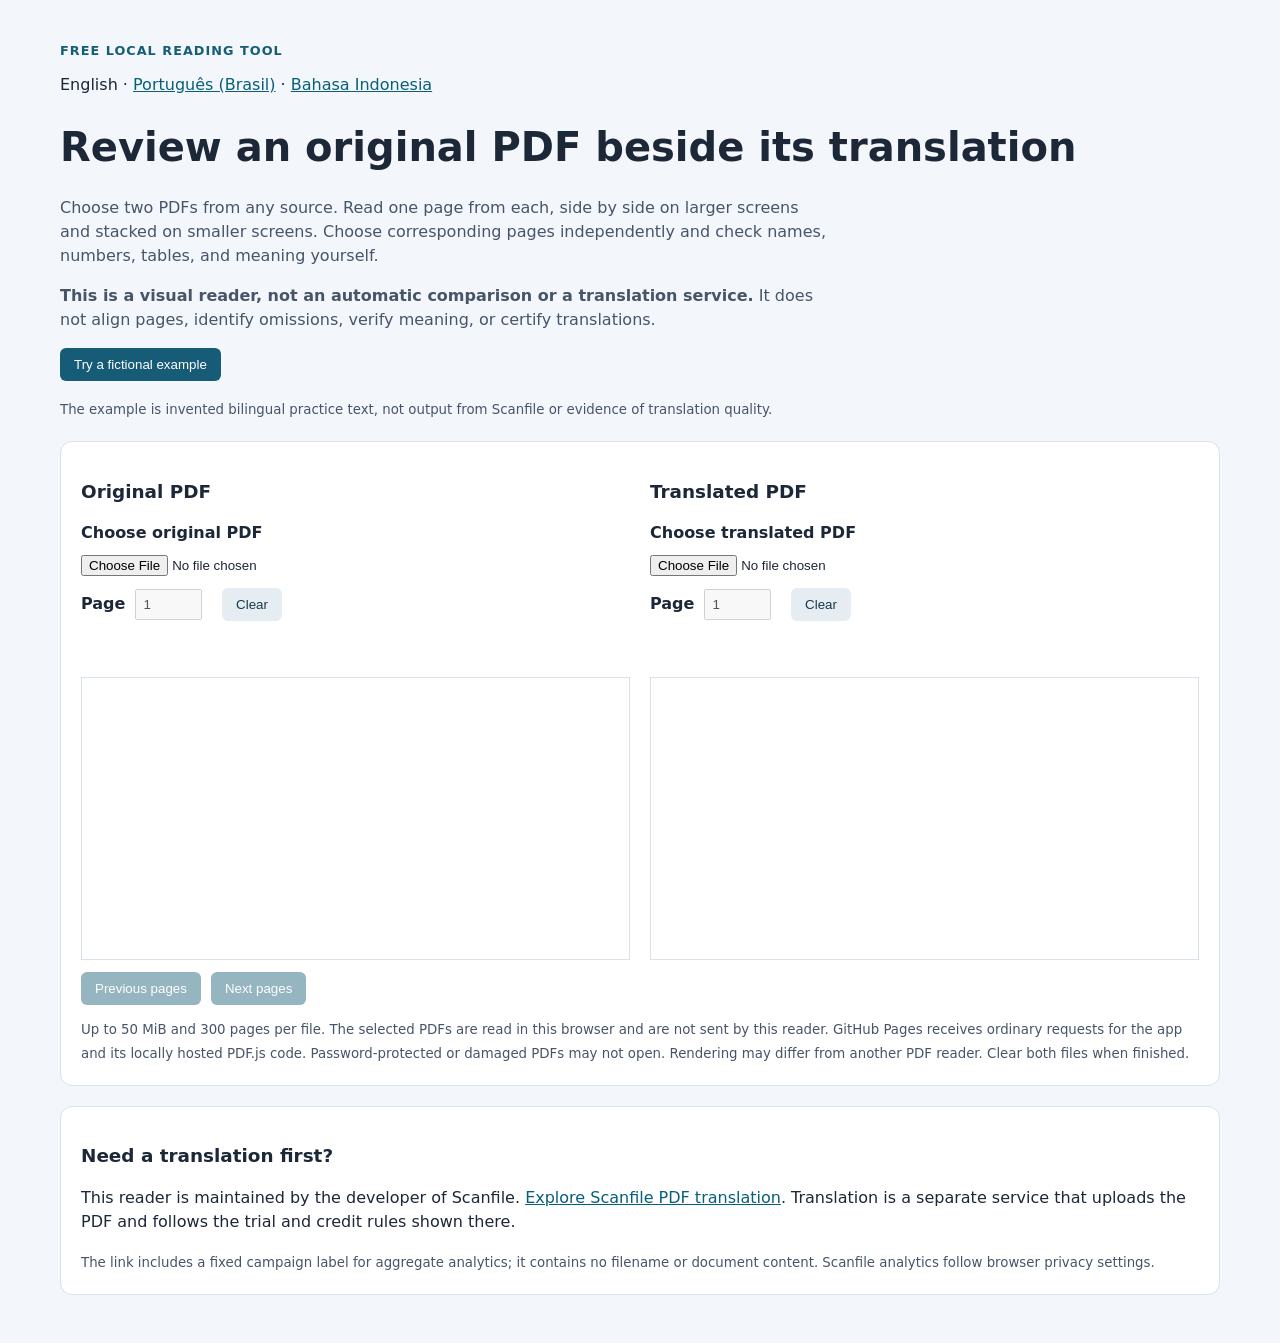
<file: docs/index.html>
<!doctype html>
<html lang="en"><head><meta charset="utf-8"><meta name="viewport" content="width=device-width,initial-scale=1"><meta name="robots" content="noindex, follow"><meta name="description" content="Read an original PDF alongside a translated PDF in your browser for manual review."><title>PDF translation review — side-by-side reader</title><style>:root{font:16px/1.5 system-ui,sans-serif;color:#1c2737;background:#f3f6fa}*{box-sizing:border-box}body{margin:0}main{max-width:1200px;margin:auto;padding:28px 20px}h1{font-size:clamp(1.7rem,4vw,2.5rem);line-height:1.15}h2{font-size:1.15rem}.intro{max-width:76ch;color:#475569}.tag{font-size:.8rem;letter-spacing:.08em;text-transform:uppercase;color:#155e75;font-weight:700}.panel{background:white;border:1px solid #d9e1ea;border-radius:12px;padding:20px;margin:20px 0}.grid{display:grid;grid-template-columns:repeat(2,minmax(0,1fr));gap:20px}.sheet{border:1px solid #d9e1ea;background:white;overflow:auto;min-height:80px;padding:8px}.sheet canvas{display:block;width:100%;height:auto}label{display:block;font-weight:600}input[type=file]{display:block;width:100%;margin:10px 0}input[type=number]{width:5em;padding:6px}button{background:#175c76;color:white;border:0;border-radius:6px;padding:9px 14px;cursor:pointer}button:disabled{opacity:.45;cursor:default}.secondary{background:#e6edf2;color:#17384a}.controls{display:flex;align-items:center;gap:10px;flex-wrap:wrap;margin:12px 0}.status{min-height:1.5em;color:#6b3540}a{color:#075f7a}small{color:#475569}@media(max-width:700px){.grid{grid-template-columns:1fr}}</style></head><body><main>
<p class="tag">Free local reading tool</p><nav aria-label="Language">English · <a href="pt-br.html" hreflang="pt-BR">Português (Brasil)</a> · <a href="id.html" hreflang="id">Bahasa Indonesia</a></nav><h1>Review an original PDF beside its translation</h1><p class="intro">Choose two PDFs from any source. Read one page from each, side by side on larger screens and stacked on smaller screens. Choose corresponding pages independently and check names, numbers, tables, and meaning yourself.</p><p class="intro"><strong>This is a visual reader, not an automatic comparison or a translation service.</strong> It does not align pages, identify omissions, verify meaning, or certify translations.</p>
<p id="reader-loading" role="status">Loading the PDF reader. If controls remain unavailable, check your connection and reload.</p><p><button id="try-example" type="button" disabled>Try a fictional example</button></p><p class="intro"><small>The example is invented bilingual practice text, not output from Scanfile or evidence of translation quality.</small></p>
<section class="panel" aria-label="PDF review"><div class="grid">
<div><h2>Original PDF</h2><label for="original-file">Choose original PDF</label><input id="original-file" type="file" disabled accept=".pdf,application/pdf"><div class="controls"><label for="original-page">Page</label><input id="original-page" type="number" min="1" value="1" disabled><span id="original-total"></span><button class="secondary" id="original-clear" type="button">Clear</button></div><p class="status" role="status" id="original-status"></p><div class="sheet"><canvas id="original-canvas" aria-label="Original PDF page"></canvas></div></div>
<div><h2>Translated PDF</h2><label for="translated-file">Choose translated PDF</label><input id="translated-file" type="file" disabled accept=".pdf,application/pdf"><div class="controls"><label for="translated-page">Page</label><input id="translated-page" type="number" min="1" value="1" disabled><span id="translated-total"></span><button class="secondary" id="translated-clear" type="button">Clear</button></div><p class="status" role="status" id="translated-status"></p><div class="sheet"><canvas id="translated-canvas" aria-label="Translated PDF page"></canvas></div></div></div>
<div class="controls"><button id="previous" type="button" disabled>Previous pages</button><button id="next" type="button" disabled>Next pages</button></div><small>Up to 50 MiB and 300 pages per file. The selected PDFs are read in this browser and are not sent by this reader. GitHub Pages receives ordinary requests for the app and its locally hosted PDF.js code. Password-protected or damaged PDFs may not open. Rendering may differ from another PDF reader. Clear both files when finished.</small></section>
<section class="panel"><h2>Need a translation first?</h2><p>This reader is maintained by the developer of Scanfile. <a href="https://scanfile.online/tools/pdf-translator?sf_campaign=github_pdf_review" target="_blank" rel="noopener noreferrer">Explore Scanfile PDF translation</a>. Translation is a separate service that uploads the PDF and follows the trial and credit rules shown there.</p><small>The link includes a fixed campaign label for aggregate analytics; it contains no filename or document content. Scanfile analytics follow browser privacy settings.</small></section></main>
<script type="module" src="reader.js?v=20261119a"></script></body></html>
</file>
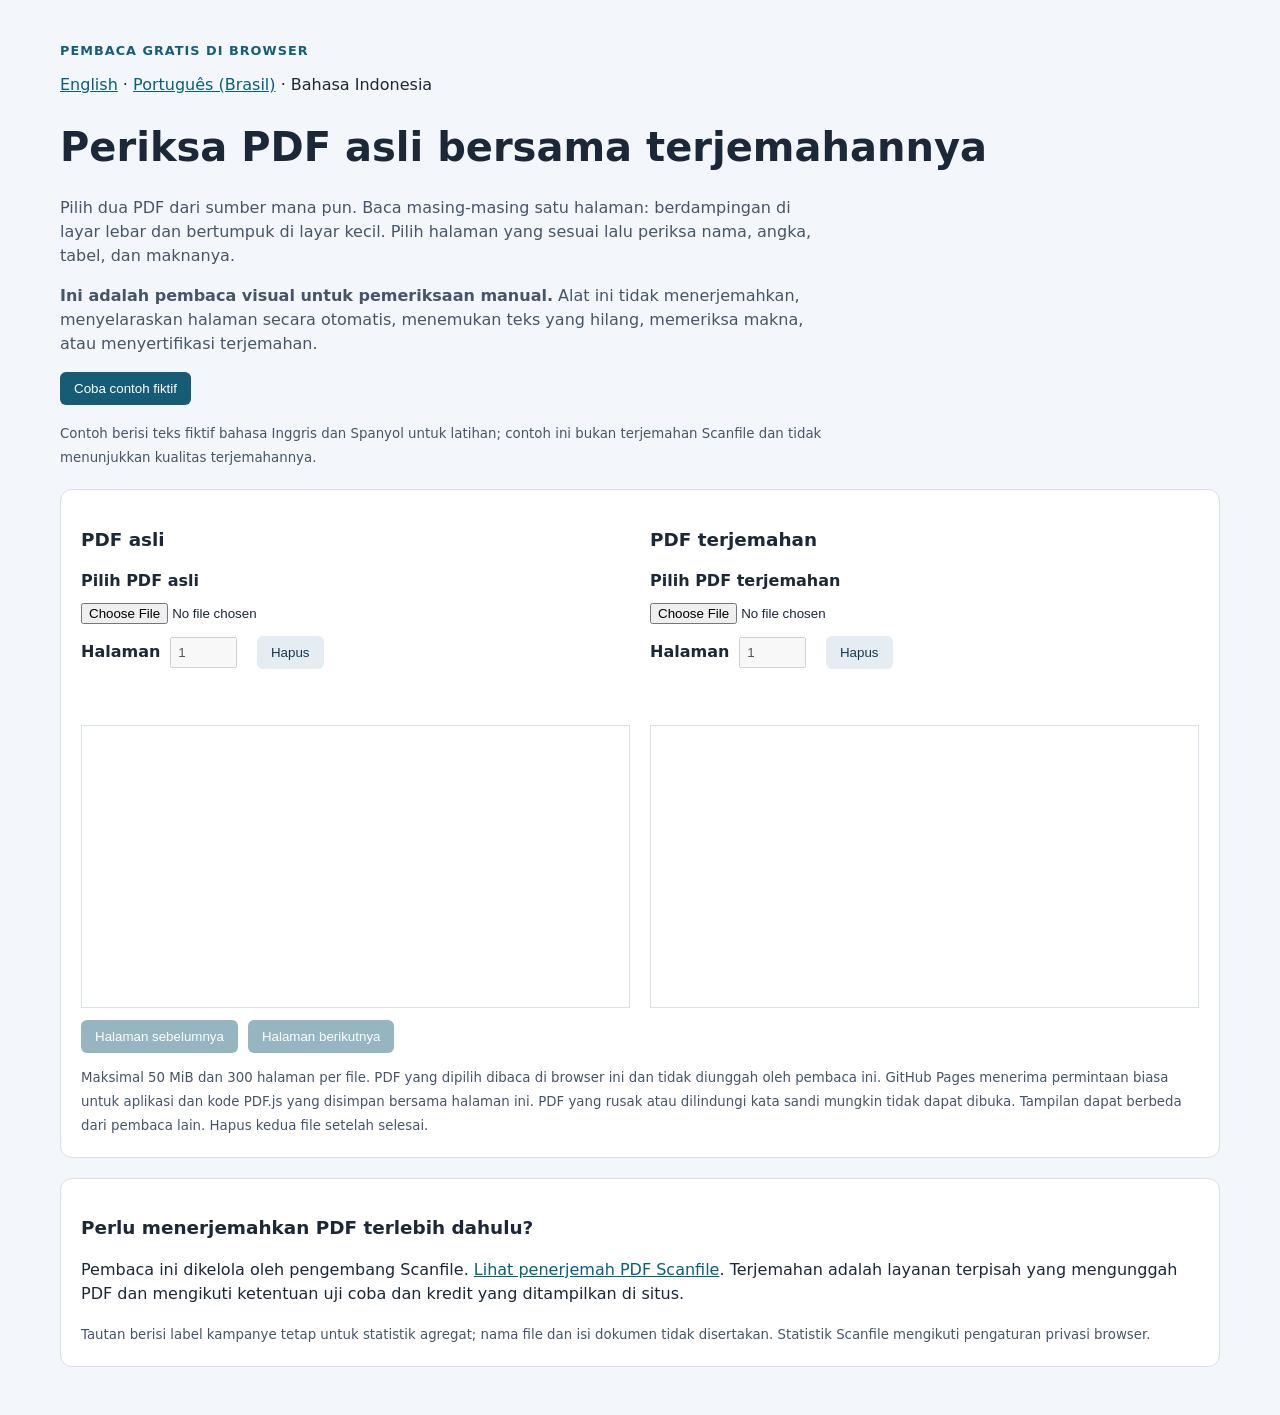
<file: docs/id.html>
<!doctype html>
<html lang="id"><head><meta charset="utf-8"><meta name="viewport" content="width=device-width,initial-scale=1"><meta name="description" content="Baca PDF asli dan terjemahannya bersama di browser untuk pemeriksaan manual."><title>Periksa terjemahan PDF — baca dua dokumen</title><link rel="stylesheet" href="reader.css"></head><body><main>
<p class="tag">Pembaca gratis di browser</p><nav aria-label="Bahasa"><a href="./" hreflang="en">English</a> · <a href="pt-br.html" hreflang="pt-BR">Português (Brasil)</a> · Bahasa Indonesia</nav><h1>Periksa PDF asli bersama terjemahannya</h1><p class="intro">Pilih dua PDF dari sumber mana pun. Baca masing-masing satu halaman: berdampingan di layar lebar dan bertumpuk di layar kecil. Pilih halaman yang sesuai lalu periksa nama, angka, tabel, dan maknanya.</p><p class="intro"><strong>Ini adalah pembaca visual untuk pemeriksaan manual.</strong> Alat ini tidak menerjemahkan, menyelaraskan halaman secara otomatis, menemukan teks yang hilang, memeriksa makna, atau menyertifikasi terjemahan.</p>
<p id="reader-loading" role="status">Memuat pembaca PDF. Jika kontrol tetap tidak tersedia, periksa koneksi dan muat ulang halaman.</p><p><button id="try-example" type="button" disabled>Coba contoh fiktif</button></p><p class="intro"><small>Contoh berisi teks fiktif bahasa Inggris dan Spanyol untuk latihan; contoh ini bukan terjemahan Scanfile dan tidak menunjukkan kualitas terjemahannya.</small></p>
<section class="panel" aria-label="Pemeriksaan PDF"><div class="grid">
<div><h2>PDF asli</h2><label for="original-file">Pilih PDF asli</label><input id="original-file" type="file" disabled accept=".pdf,application/pdf"><div class="controls"><label for="original-page">Halaman</label><input id="original-page" type="number" min="1" value="1" disabled><span id="original-total"></span><button class="secondary" id="original-clear" type="button">Hapus</button></div><p class="status" role="status" id="original-status"></p><div class="sheet"><canvas id="original-canvas" aria-label="Halaman PDF asli"></canvas></div></div>
<div><h2>PDF terjemahan</h2><label for="translated-file">Pilih PDF terjemahan</label><input id="translated-file" type="file" disabled accept=".pdf,application/pdf"><div class="controls"><label for="translated-page">Halaman</label><input id="translated-page" type="number" min="1" value="1" disabled><span id="translated-total"></span><button class="secondary" id="translated-clear" type="button">Hapus</button></div><p class="status" role="status" id="translated-status"></p><div class="sheet"><canvas id="translated-canvas" aria-label="Halaman PDF terjemahan"></canvas></div></div></div>
<div class="controls"><button id="previous" type="button" disabled>Halaman sebelumnya</button><button id="next" type="button" disabled>Halaman berikutnya</button></div><small>Maksimal 50 MiB dan 300 halaman per file. PDF yang dipilih dibaca di browser ini dan tidak diunggah oleh pembaca ini. GitHub Pages menerima permintaan biasa untuk aplikasi dan kode PDF.js yang disimpan bersama halaman ini. PDF yang rusak atau dilindungi kata sandi mungkin tidak dapat dibuka. Tampilan dapat berbeda dari pembaca lain. Hapus kedua file setelah selesai.</small></section>
<section class="panel"><h2>Perlu menerjemahkan PDF terlebih dahulu?</h2><p>Pembaca ini dikelola oleh pengembang Scanfile. <a href="https://scanfile.online/id/tools/pdf-translator?sf_campaign=github_pdf_review" target="_blank" rel="noopener noreferrer">Lihat penerjemah PDF Scanfile</a>. Terjemahan adalah layanan terpisah yang mengunggah PDF dan mengikuti ketentuan uji coba dan kredit yang ditampilkan di situs.</p><small>Tautan berisi label kampanye tetap untuk statistik agregat; nama file dan isi dokumen tidak disertakan. Statistik Scanfile mengikuti pengaturan privasi browser.</small></section></main>
<script type="module" src="reader.js?v=20261119a"></script></body></html>
</file>
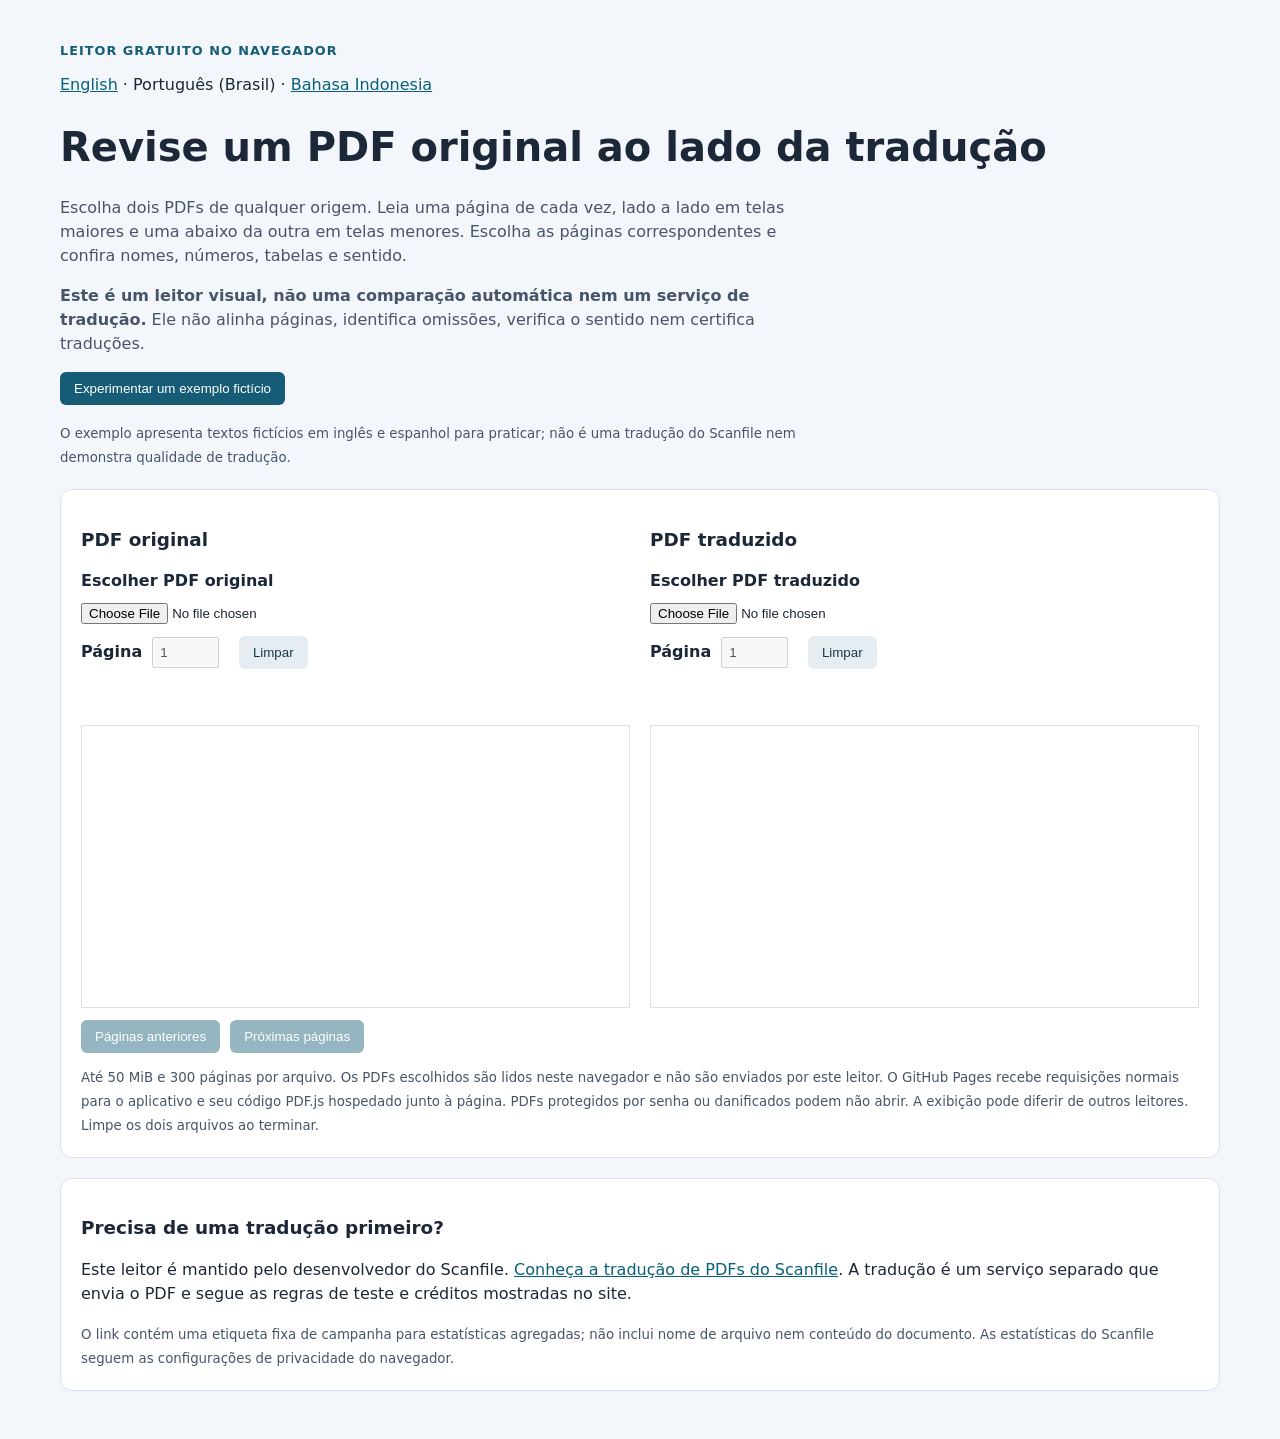
<file: docs/pt-br.html>
<!doctype html>
<html lang="pt-BR"><head><meta charset="utf-8"><meta name="viewport" content="width=device-width,initial-scale=1"><meta name="description" content="Leia um PDF original ao lado de uma tradução no navegador para revisão manual."><title>Revisar tradução de PDF — leitor lado a lado</title><style>:root{font:16px/1.5 system-ui,sans-serif;color:#1c2737;background:#f3f6fa}*{box-sizing:border-box}body{margin:0}main{max-width:1200px;margin:auto;padding:28px 20px}h1{font-size:clamp(1.7rem,4vw,2.5rem);line-height:1.15}h2{font-size:1.15rem}.intro{max-width:76ch;color:#475569}.tag{font-size:.8rem;letter-spacing:.08em;text-transform:uppercase;color:#155e75;font-weight:700}.panel{background:white;border:1px solid #d9e1ea;border-radius:12px;padding:20px;margin:20px 0}.grid{display:grid;grid-template-columns:repeat(2,minmax(0,1fr));gap:20px}.sheet{border:1px solid #d9e1ea;background:white;overflow:auto;min-height:80px;padding:8px}.sheet canvas{display:block;width:100%;height:auto}label{display:block;font-weight:600}input[type=file]{display:block;width:100%;margin:10px 0}input[type=number]{width:5em;padding:6px}button{background:#175c76;color:white;border:0;border-radius:6px;padding:9px 14px;cursor:pointer}button:disabled{opacity:.45;cursor:default}.secondary{background:#e6edf2;color:#17384a}.controls{display:flex;align-items:center;gap:10px;flex-wrap:wrap;margin:12px 0}.status{min-height:1.5em;color:#6b3540}a{color:#075f7a}small{color:#475569}@media(max-width:700px){.grid{grid-template-columns:1fr}}</style></head><body><main>
<p class="tag">Leitor gratuito no navegador</p><nav aria-label="Idioma"><a href="./" hreflang="en">English</a> · Português (Brasil) · <a href="id.html" hreflang="id">Bahasa Indonesia</a></nav><h1>Revise um PDF original ao lado da tradução</h1><p class="intro">Escolha dois PDFs de qualquer origem. Leia uma página de cada vez, lado a lado em telas maiores e uma abaixo da outra em telas menores. Escolha as páginas correspondentes e confira nomes, números, tabelas e sentido.</p><p class="intro"><strong>Este é um leitor visual, não uma comparação automática nem um serviço de tradução.</strong> Ele não alinha páginas, identifica omissões, verifica o sentido nem certifica traduções.</p>
<p id="reader-loading" role="status">Carregando o leitor de PDF. Se os controles continuarem indisponíveis, verifique a conexão e recarregue.</p><p><button id="try-example" type="button" disabled>Experimentar um exemplo fictício</button></p><p class="intro"><small>O exemplo apresenta textos fictícios em inglês e espanhol para praticar; não é uma tradução do Scanfile nem demonstra qualidade de tradução.</small></p>
<section class="panel" aria-label="Revisão de PDF"><div class="grid">
<div><h2>PDF original</h2><label for="original-file">Escolher PDF original</label><input id="original-file" type="file" disabled accept=".pdf,application/pdf"><div class="controls"><label for="original-page">Página</label><input id="original-page" type="number" min="1" value="1" disabled><span id="original-total"></span><button class="secondary" id="original-clear" type="button">Limpar</button></div><p class="status" role="status" id="original-status"></p><div class="sheet"><canvas id="original-canvas" aria-label="Página do PDF original"></canvas></div></div>
<div><h2>PDF traduzido</h2><label for="translated-file">Escolher PDF traduzido</label><input id="translated-file" type="file" disabled accept=".pdf,application/pdf"><div class="controls"><label for="translated-page">Página</label><input id="translated-page" type="number" min="1" value="1" disabled><span id="translated-total"></span><button class="secondary" id="translated-clear" type="button">Limpar</button></div><p class="status" role="status" id="translated-status"></p><div class="sheet"><canvas id="translated-canvas" aria-label="Página do PDF traduzido"></canvas></div></div></div>
<div class="controls"><button id="previous" type="button" disabled>Páginas anteriores</button><button id="next" type="button" disabled>Próximas páginas</button></div><small>Até 50 MiB e 300 páginas por arquivo. Os PDFs escolhidos são lidos neste navegador e não são enviados por este leitor. O GitHub Pages recebe requisições normais para o aplicativo e seu código PDF.js hospedado junto à página. PDFs protegidos por senha ou danificados podem não abrir. A exibição pode diferir de outros leitores. Limpe os dois arquivos ao terminar.</small></section>
<section class="panel"><h2>Precisa de uma tradução primeiro?</h2><p>Este leitor é mantido pelo desenvolvedor do Scanfile. <a href="https://scanfile.online/pt-br/tools/pdf-translator?sf_campaign=github_pdf_review" target="_blank" rel="noopener noreferrer">Conheça a tradução de PDFs do Scanfile</a>. A tradução é um serviço separado que envia o PDF e segue as regras de teste e créditos mostradas no site.</p><small>O link contém uma etiqueta fixa de campanha para estatísticas agregadas; não inclui nome de arquivo nem conteúdo do documento. As estatísticas do Scanfile seguem as configurações de privacidade do navegador.</small></section></main>
<script type="module" src="reader.js?v=20261119a"></script></body></html>
</file>
<file: docs/reader.css>
:root{font:16px/1.5 system-ui,sans-serif;color:#1c2737;background:#f3f6fa}*{box-sizing:border-box}body{margin:0}main{max-width:1200px;margin:auto;padding:28px 20px}h1{font-size:clamp(1.7rem,4vw,2.5rem);line-height:1.15}h2{font-size:1.15rem}.intro{max-width:76ch;color:#475569}.tag{font-size:.8rem;letter-spacing:.08em;text-transform:uppercase;color:#155e75;font-weight:700}.panel{background:white;border:1px solid #d9e1ea;border-radius:12px;padding:20px;margin:20px 0}.grid{display:grid;grid-template-columns:repeat(2,minmax(0,1fr));gap:20px}.sheet{border:1px solid #d9e1ea;background:white;overflow:auto;min-height:80px;padding:8px}.sheet canvas{display:block;width:100%;height:auto}label{display:block;font-weight:600}input[type=file]{display:block;width:100%;margin:10px 0}input[type=number]{width:5em;padding:6px}button{background:#175c76;color:white;border:0;border-radius:6px;padding:9px 14px;cursor:pointer}button:disabled{opacity:.45;cursor:default}.secondary{background:#e6edf2;color:#17384a}.controls{display:flex;align-items:center;gap:10px;flex-wrap:wrap;margin:12px 0}.status{min-height:1.5em;color:#6b3540}a{color:#075f7a}small{color:#475569}@media(max-width:700px){.grid{grid-template-columns:1fr}}
</file>
